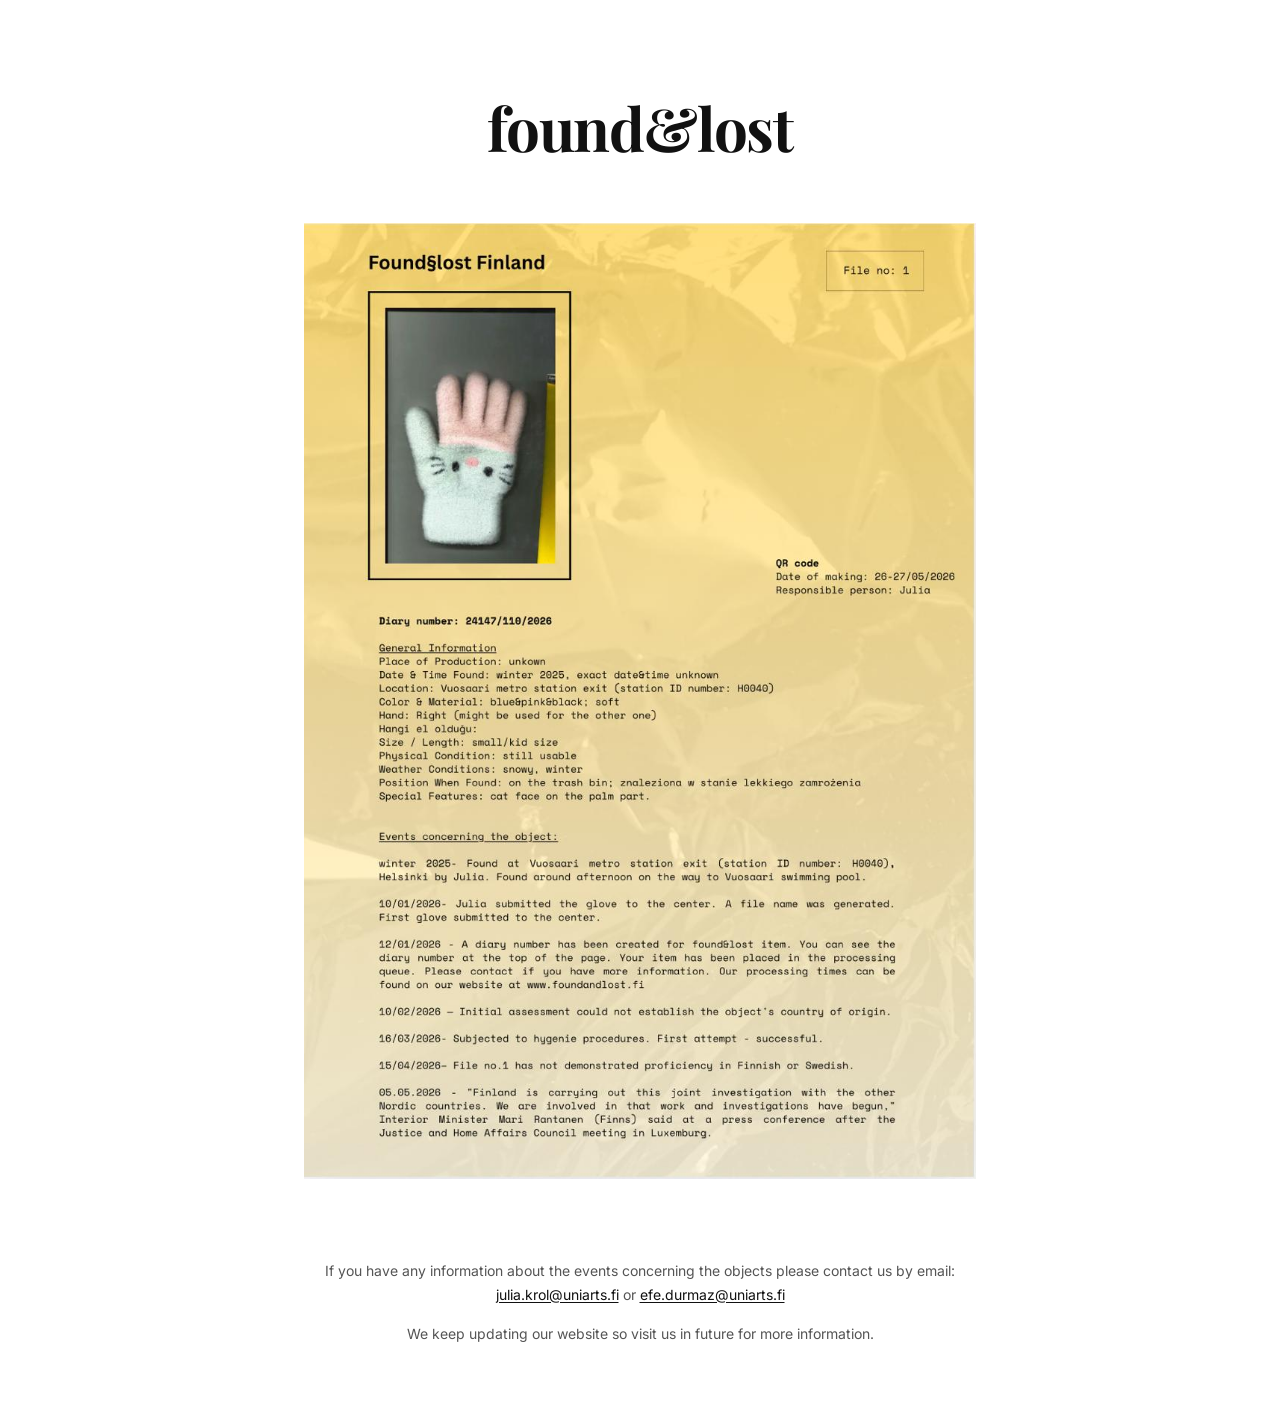
<file: index.html>
<!DOCTYPE html>
<html lang="en">
<head>
    <meta charset="utf-8" />
    <meta name="viewport" content="width=device-width, initial-scale=1" />
    <title>found&lost</title>
    <link href="style.css" rel="stylesheet" />
</head>
<body>
    <main>
        <h1>found&lost</h1>
        <img class="photo" src="photos/Readme.md.jpeg" alt="found&lost" />
    </main>
    <footer>
        <p>If you have any information about the events concerning the objects please contact us by email: <a href="mailto:julia.krol@uniarts.fi">julia.krol@uniarts.fi</a> or <a href="mailto:efe.durmaz@uniarts.fi">efe.durmaz@uniarts.fi</a></p>
        <p>We keep updating our website so visit us in future for more information.</p>
    </footer>
</body>
</html>
</file>
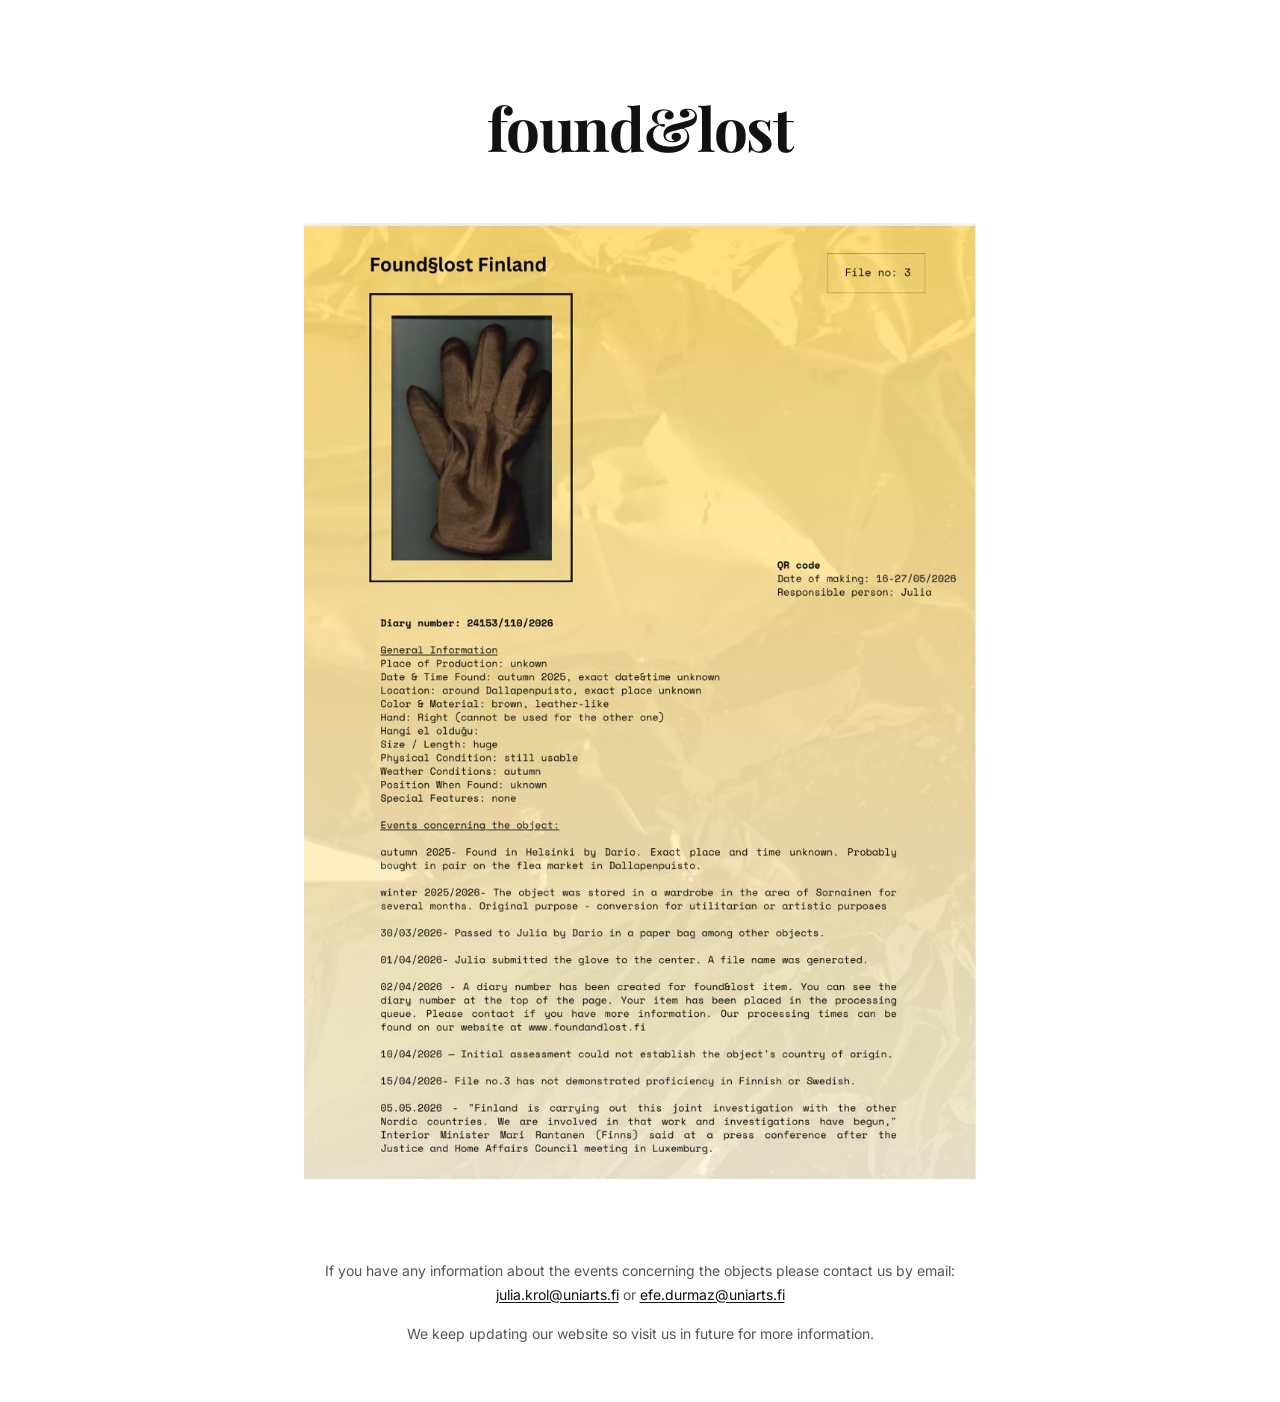
<file: blogspot.html>
<!DOCTYPE html>
<html lang="en">
<head>
    <meta charset="utf-8" />
    <meta name="viewport" content="width=device-width, initial-scale=1" />
    <title>found&lost</title>
    <link href="style.css" rel="stylesheet" />
</head>
<body>
    <main>
        <h1>found&lost</h1>
        <img class="photo" src="photos/Blogspot.html.jpeg" alt="found&lost" />
    </main>
    <footer>
        <p>If you have any information about the events concerning the objects please contact us by email: <a href="mailto:julia.krol@uniarts.fi">julia.krol@uniarts.fi</a> or <a href="mailto:efe.durmaz@uniarts.fi">efe.durmaz@uniarts.fi</a></p>
        <p>We keep updating our website so visit us in future for more information.</p>
    </footer>
</body>
</html>
</file>
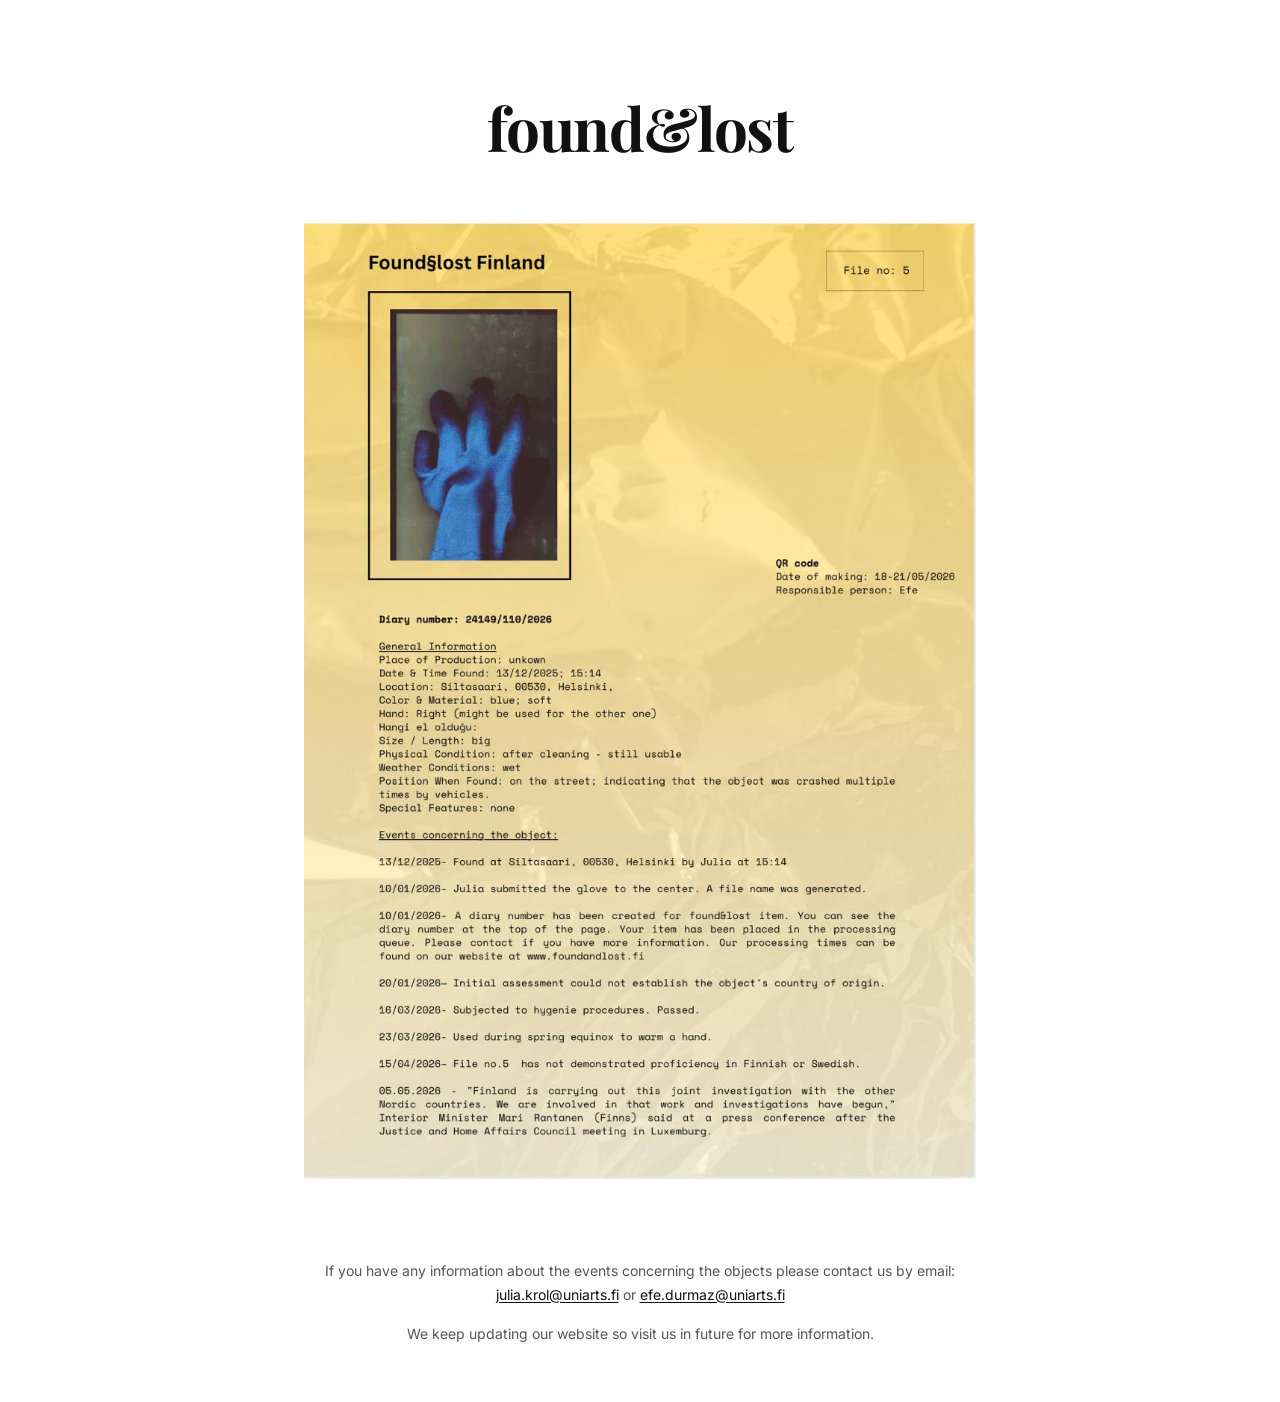
<file: file.html>
<!DOCTYPE html>
<html lang="en">
<head>
    <meta charset="utf-8" />
    <meta name="viewport" content="width=device-width, initial-scale=1" />
    <title>found&lost</title>
    <link href="style.css" rel="stylesheet" />
</head>
<body>
    <main>
        <h1>found&lost</h1>
        <img class="photo" src="photos/file.html.jpeg" alt="found&lost" />
    </main>
    <footer>
        <p>If you have any information about the events concerning the objects please contact us by email: <a href="mailto:julia.krol@uniarts.fi">julia.krol@uniarts.fi</a> or <a href="mailto:efe.durmaz@uniarts.fi">efe.durmaz@uniarts.fi</a></p>
        <p>We keep updating our website so visit us in future for more information.</p>
    </footer>
</body>
</html>
</file>
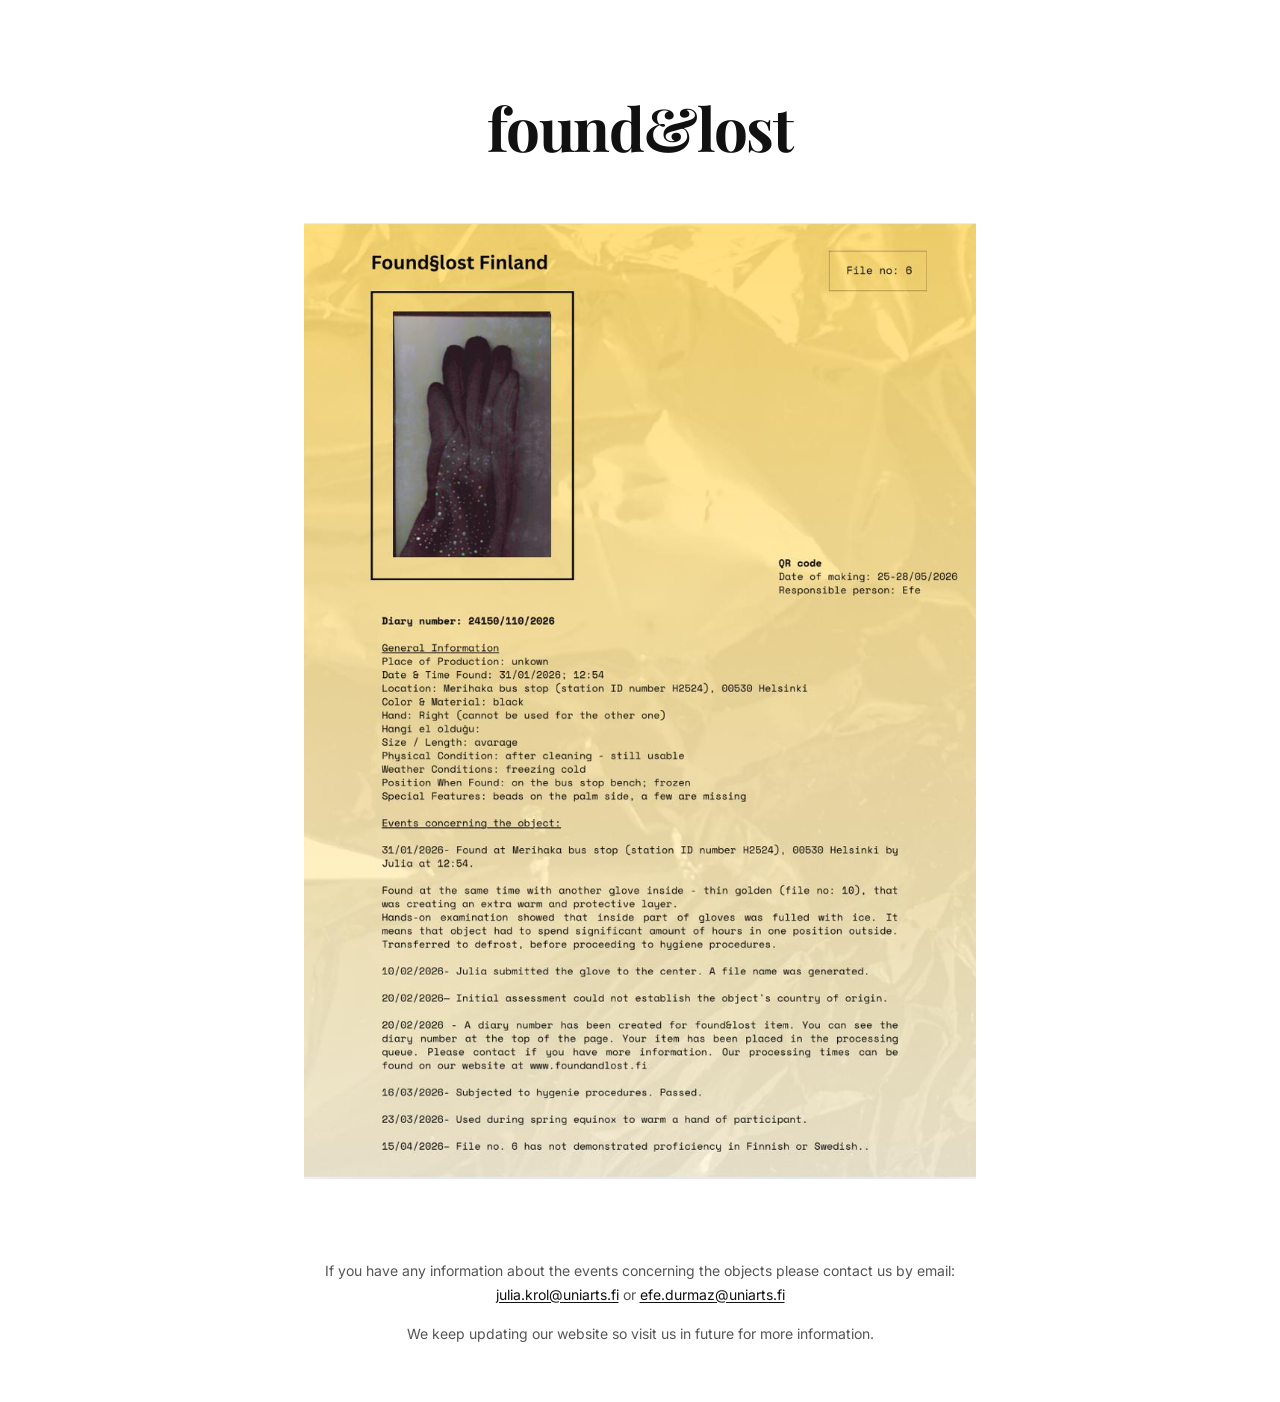
<file: file2.html>
<!DOCTYPE html>
<html lang="en">
<head>
    <meta charset="utf-8" />
    <meta name="viewport" content="width=device-width, initial-scale=1" />
    <title>found&lost</title>
    <link href="style.css" rel="stylesheet" />
</head>
<body>
    <main>
        <h1>found&lost</h1>
        <img class="photo" src="photos/file2.html.jpeg" alt="found&lost" />
    </main>
    <footer>
        <p>If you have any information about the events concerning the objects please contact us by email: <a href="mailto:julia.krol@uniarts.fi">julia.krol@uniarts.fi</a> or <a href="mailto:efe.durmaz@uniarts.fi">efe.durmaz@uniarts.fi</a></p>
        <p>We keep updating our website so visit us in future for more information.</p>
    </footer>
</body>
</html>
</file>
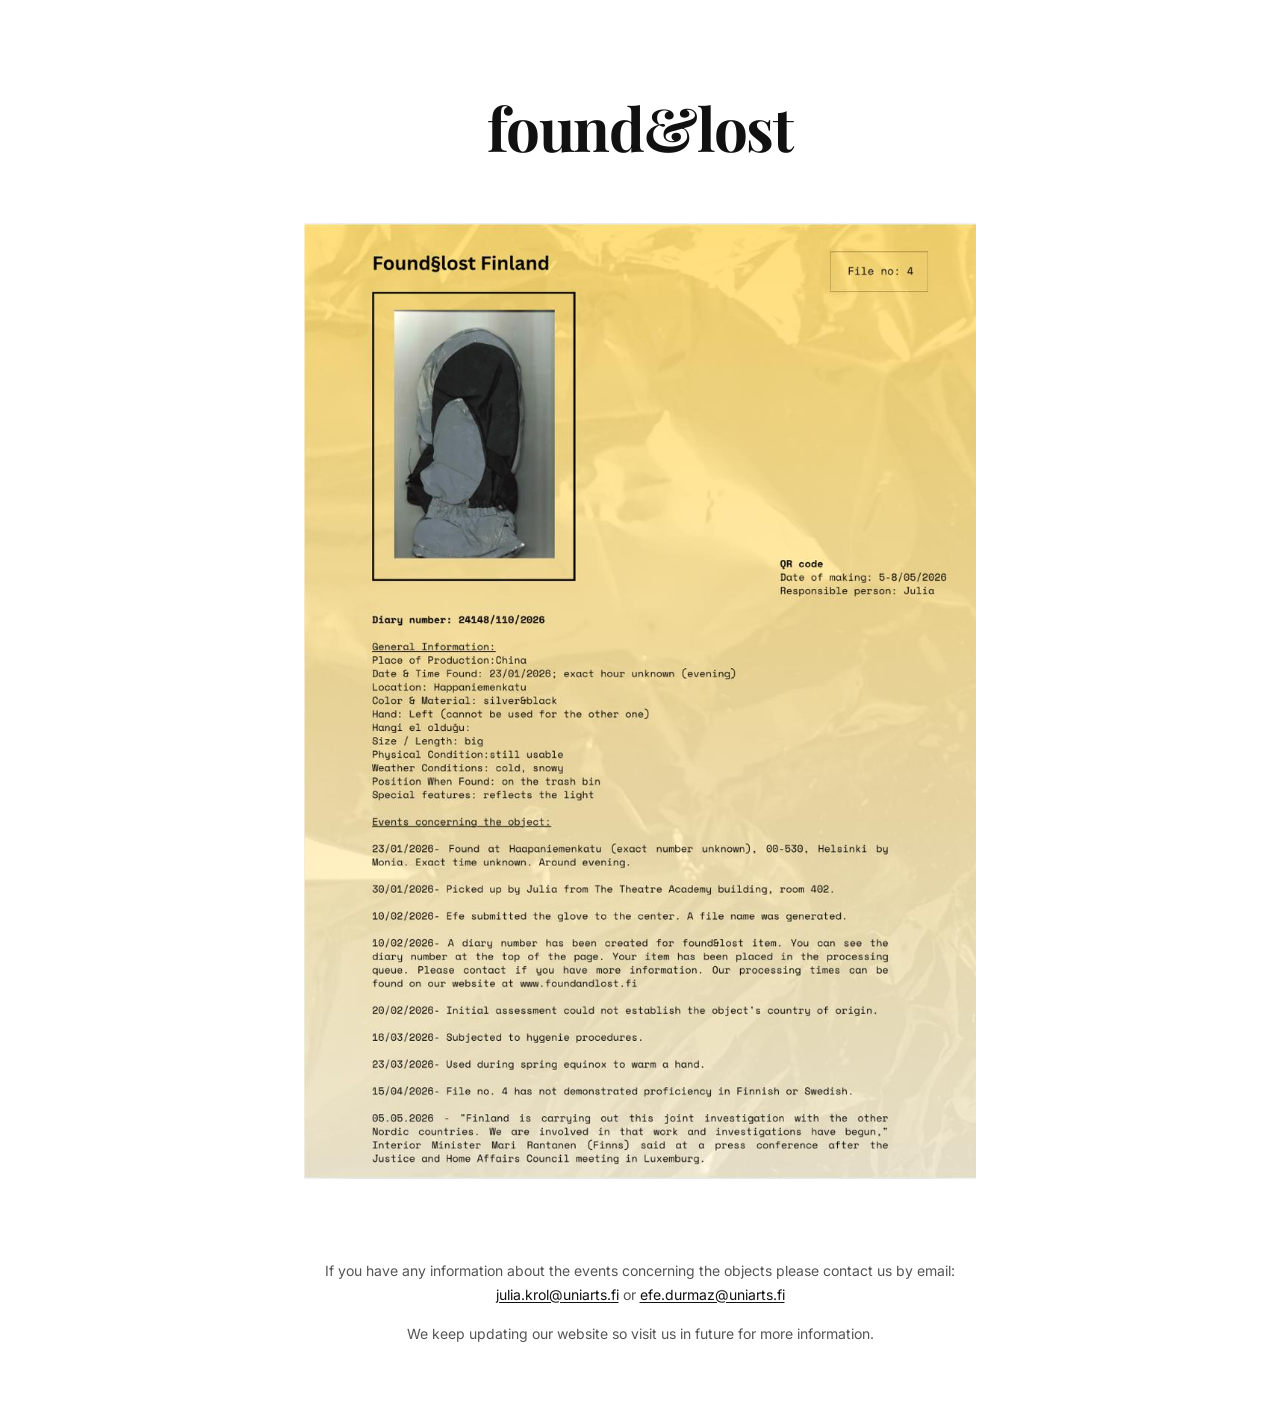
<file: file3.html>
<!DOCTYPE html>
<html lang="en">
<head>
    <meta charset="utf-8" />
    <meta name="viewport" content="width=device-width, initial-scale=1" />
    <title>found&lost</title>
    <link href="style.css" rel="stylesheet" />
</head>
<body>
    <main>
        <h1>found&lost</h1>
        <img class="photo" src="photos/file3.html.jpeg" alt="found&lost" />
    </main>
    <footer>
        <p>If you have any information about the events concerning the objects please contact us by email: <a href="mailto:julia.krol@uniarts.fi">julia.krol@uniarts.fi</a> or <a href="mailto:efe.durmaz@uniarts.fi">efe.durmaz@uniarts.fi</a></p>
        <p>We keep updating our website so visit us in future for more information.</p>
    </footer>
</body>
</html>
</file>
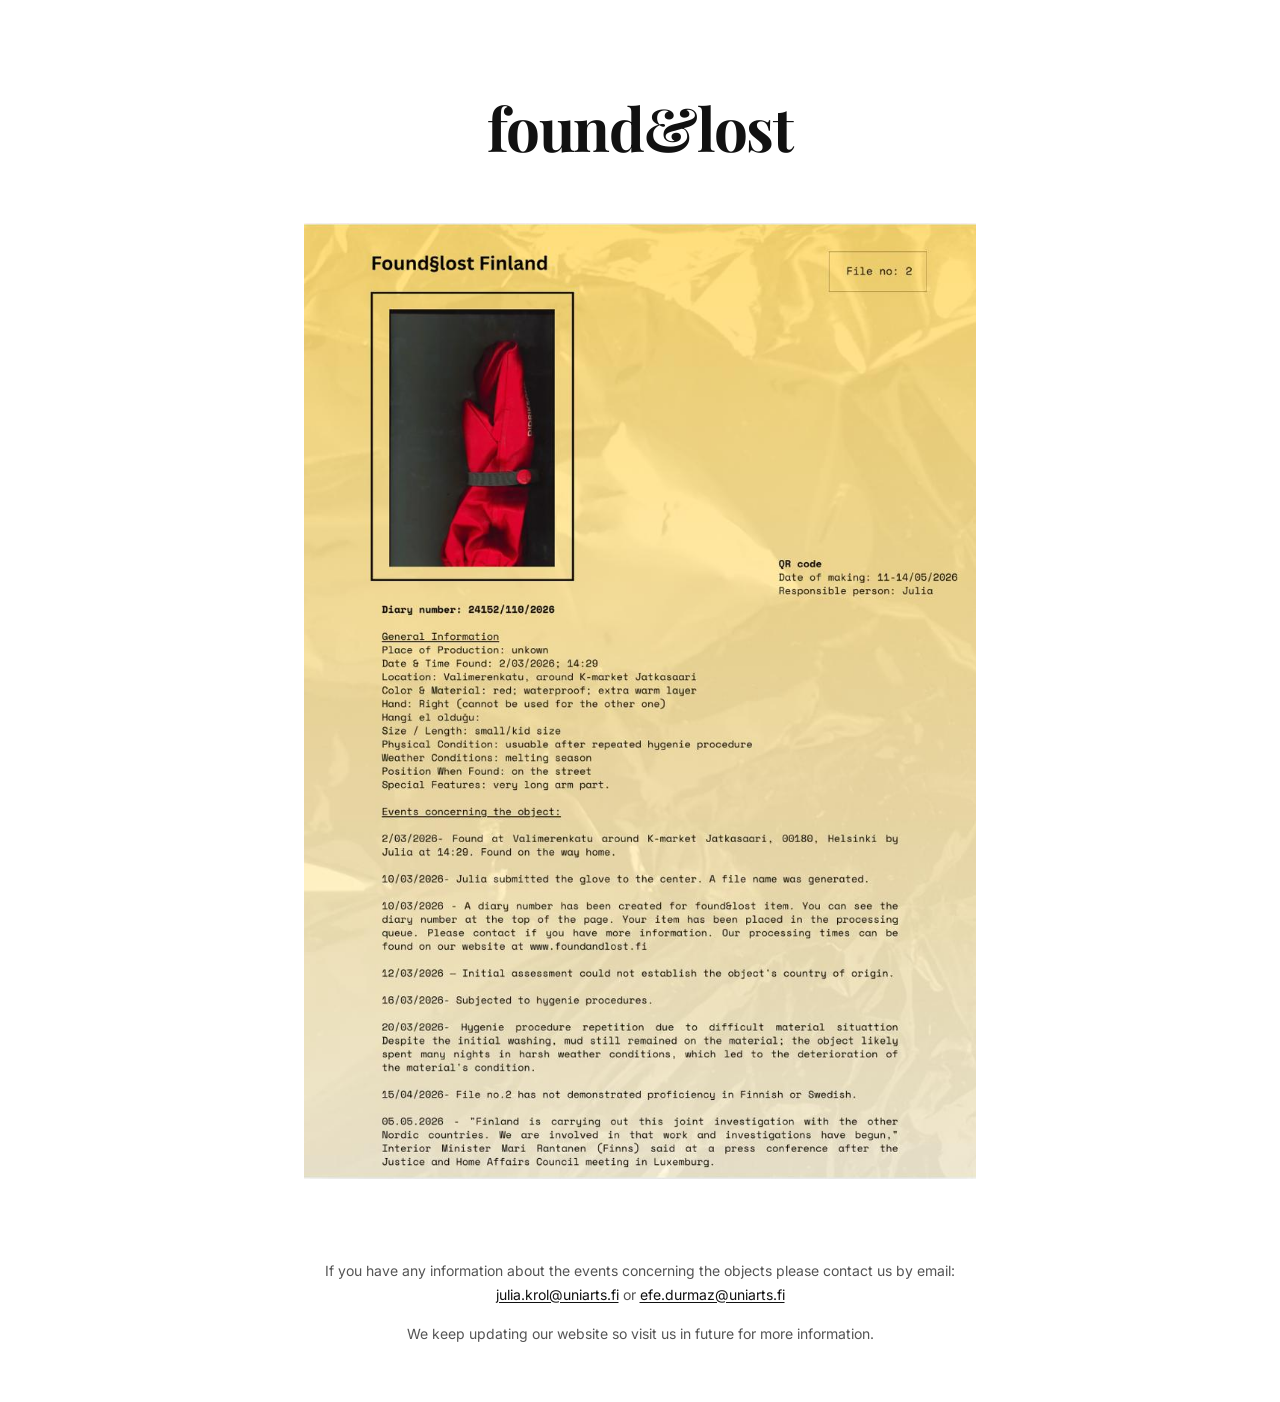
<file: file4.html>
<!DOCTYPE html>
<html lang="en">
<head>
    <meta charset="utf-8" />
    <meta name="viewport" content="width=device-width, initial-scale=1" />
    <title>found&lost</title>
    <link href="style.css" rel="stylesheet" />
</head>
<body>
    <main>
        <h1>found&lost</h1>
        <img class="photo" src="photos/file4.jpeg" alt="found&lost" />
    </main>
    <footer>
        <p>If you have any information about the events concerning the objects please contact us by email: <a href="mailto:julia.krol@uniarts.fi">julia.krol@uniarts.fi</a> or <a href="mailto:efe.durmaz@uniarts.fi">efe.durmaz@uniarts.fi</a></p>
        <p>We keep updating our website so visit us in future for more information.</p>
    </footer>
</body>
</html>
</file>
<file: style.css>
@import url("https://fonts.googleapis.com/css2?family=Playfair+Display:wght@700&family=Inter:wght@400;500&display=swap");

* {
    box-sizing: border-box;
    margin: 0;
    padding: 0;
}

body {
    font-family: "Inter", -apple-system, BlinkMacSystemFont, "Segoe UI", sans-serif;
    line-height: 1.6;
    color: #111;
    background: #fff;
    min-height: 100vh;
    display: flex;
    flex-direction: column;
}

main {
    flex: 1;
    max-width: 720px;
    margin: 0 auto;
    padding: 4.5rem 1.5rem 2.5rem;
    text-align: center;
}

h1 {
    font-family: "Playfair Display", Georgia, "Times New Roman", serif;
    font-size: clamp(2.75rem, 10vw, 3.75rem);
    font-weight: 700;
    line-height: 1.05;
    text-align: center;
    letter-spacing: -0.02em;
    margin-bottom: 3.5rem;
}

.photo {
    display: block;
    max-width: 100%;
    height: auto;
    margin: 0 auto;
}

footer {
    max-width: 720px;
    margin: 0 auto;
    padding: 2.5rem 1.5rem 3.5rem;
    text-align: center;
    font-size: 0.875rem;
    line-height: 1.7;
    color: #555;
}

footer p + p {
    margin-top: 1rem;
}

footer a {
    color: #111;
    text-decoration: underline;
    text-underline-offset: 2px;
}

@media (min-width: 640px) {
    main {
        padding-top: 6rem;
    }

    h1 {
        margin-bottom: 4rem;
    }
}
</file>
